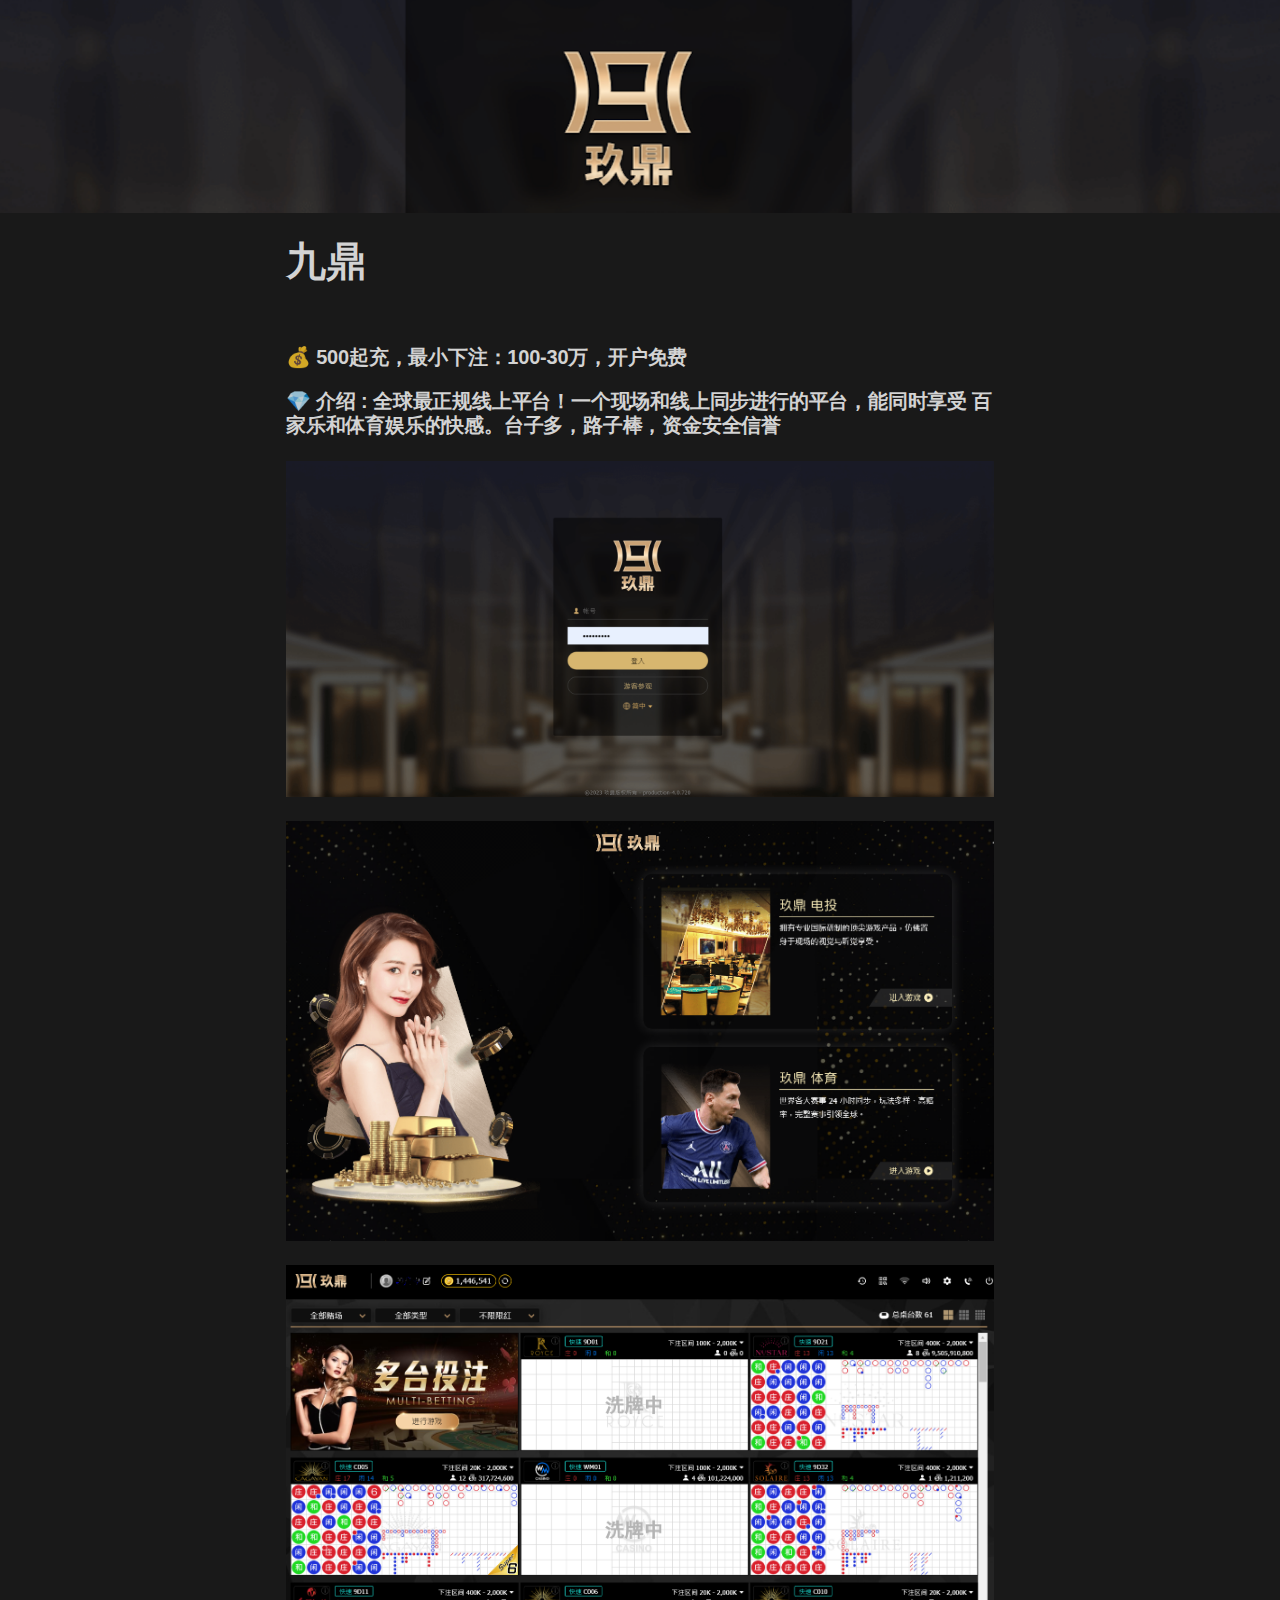
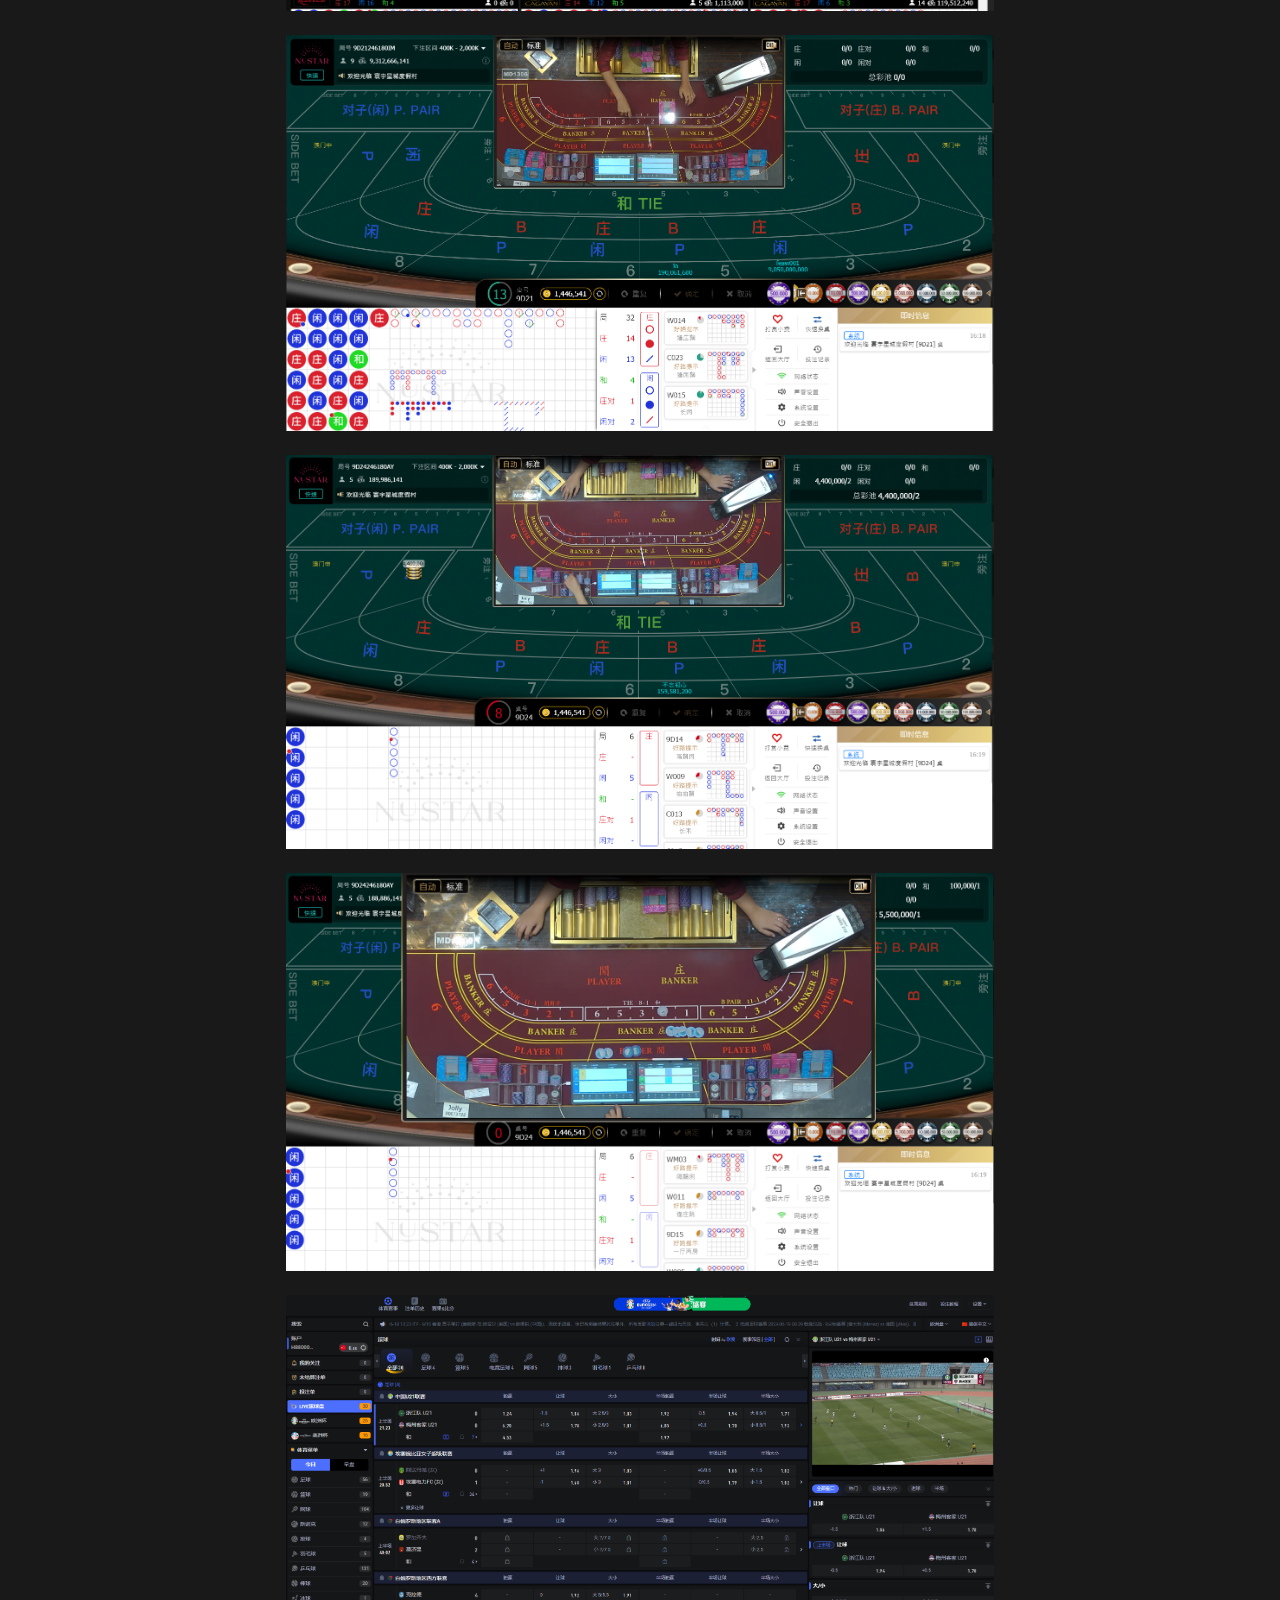
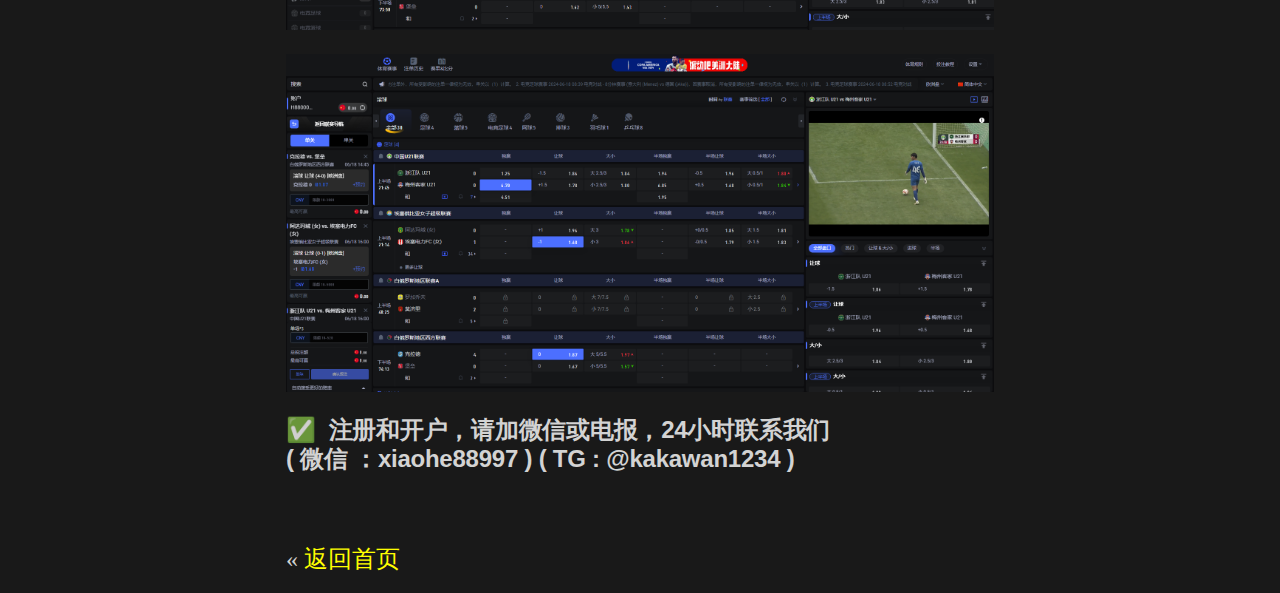
<file: partners/9d.html>
<html>
	<head>
		<meta http-equiv="Content-Type" content="text/html; charset=utf-8" />
		<title>九鼎</title>
		<link rel="stylesheet" href="styles/common.css" />
		<link rel="stylesheet" href="styles/override.css" />
	</head>
	<body>
		<article id="b15ff5bd-1824-442a-982d-735467358467" class="page sans">
			<header>
				<img
					class="page-cover-image"
					src="files/9d-00.png"
					style="object-position: center 50%"
				/>
				<h1 class="page-title">九鼎</h1>
				<p class="page-description"></p>
			</header>
			<div class="page-body">
				<p id="fb38a239-92ec-4c92-8250-a79cd70c2331" class=""></p>
				<h3 id="5126d196-e9b1-4538-ad57-627ec776ff69" class="">
					💰 500起充，最小下注：100-30万，开户免费
				</h3>
				<h3 id="17951e0f-6390-44ce-93e6-c802849756aa" class="">
					💎 介绍 : 全球最正规线上平台！一个现场和线上同步进行的平台，能同时享受
					百家乐和体育娱乐的快感。台子多，路子棒，资金安全信誉
				</h3>
				<p id="c37f1692-0b46-44fb-859d-4e4a35bb8b0f" class=""></p>
				<figure id="f5d86f79-e97f-40f3-b0f0-2fa2bd9f031c" class="image">
					<a href="files/9d-0.png"
						><img style="width: 1906px" src="files/9d-0.png"
					/></a>
				</figure>
				<p id="2a62ca37-71a2-46dd-abcc-1dadd287efe3" class=""></p>
				<figure id="281ff289-b39f-4674-b430-6e0ad613cf54" class="image">
					<a href="files/9d-1.png"
						><img style="width: 1515px" src="files/9d-1.png"
					/></a>
				</figure>
				<p class=""></p>
				<figure id="3b1a9353-f482-4593-b495-9719f807d0c6" class="image">
					<a href="files/9d-2.png"
						><img style="width: 1569px" src="files/9d-2.png"
					/></a>
				</figure>
				<p class=""></p>
				<figure id="2c79031c-731a-4729-b852-888bd9268b8f" class="image">
					<a href="files/9d-3.png"
						><img style="width: 1639px" src="files/9d-3.png"
					/></a>
				</figure>
				<p class=""></p>
				<figure id="26337272-0482-46c5-abe7-2c7a3a17852c" class="image">
					<a href="files/9d-4.png"
						><img style="width: 1637px" src="files/9d-4.png"
					/></a>
				</figure>
				<p class=""></p>
				<figure id="5651d20d-dccc-4ff4-934f-2de5edb14a30" class="image">
					<a href="files/9d-5.png"
						><img style="width: 1632px" src="files/9d-5.png"
					/></a>
				</figure>
				<p class=""></p>
				<figure id="dd0ec84b-3ab1-4117-b0f3-9dce76743ad8" class="image">
					<a href="files/9d-6.png"
						><img style="width: 1907px" src="files/9d-6.png"
					/></a>
				</figure>
				<p class=""></p>
				<figure id="2de81f0b-d90c-4377-baa7-422ef9bf96bb" class="image">
					<a href="files/9d-7.png"
						><img style="width: 1918px" src="files/9d-7.png"
					/></a>
				</figure>
				<p id="b5779b9c-67db-40ef-9ca5-49793262ce20" class=""></p>
				<h2 id="d42095e9-ecc8-4bfe-a4bf-8e2df7ea198c" class="">
					✅  注册和开户，请加微信或电报，24小时联系我们 <br />( 微信
					：xiaohe88997 ) ( TG : @kakawan1234 )
				</h2>
				<p id="61f4ac6f-e5e5-44c2-8513-7478ce233118" class=""></p>
			</div>
		</article>
		<span class="sans" style="font-size: 14px; padding-top: 2em"></span>
		<nav class="foot-nav">
			<a href="../ad.html">返回首页</a>
		</nav>
	</body>
</html>
</file>
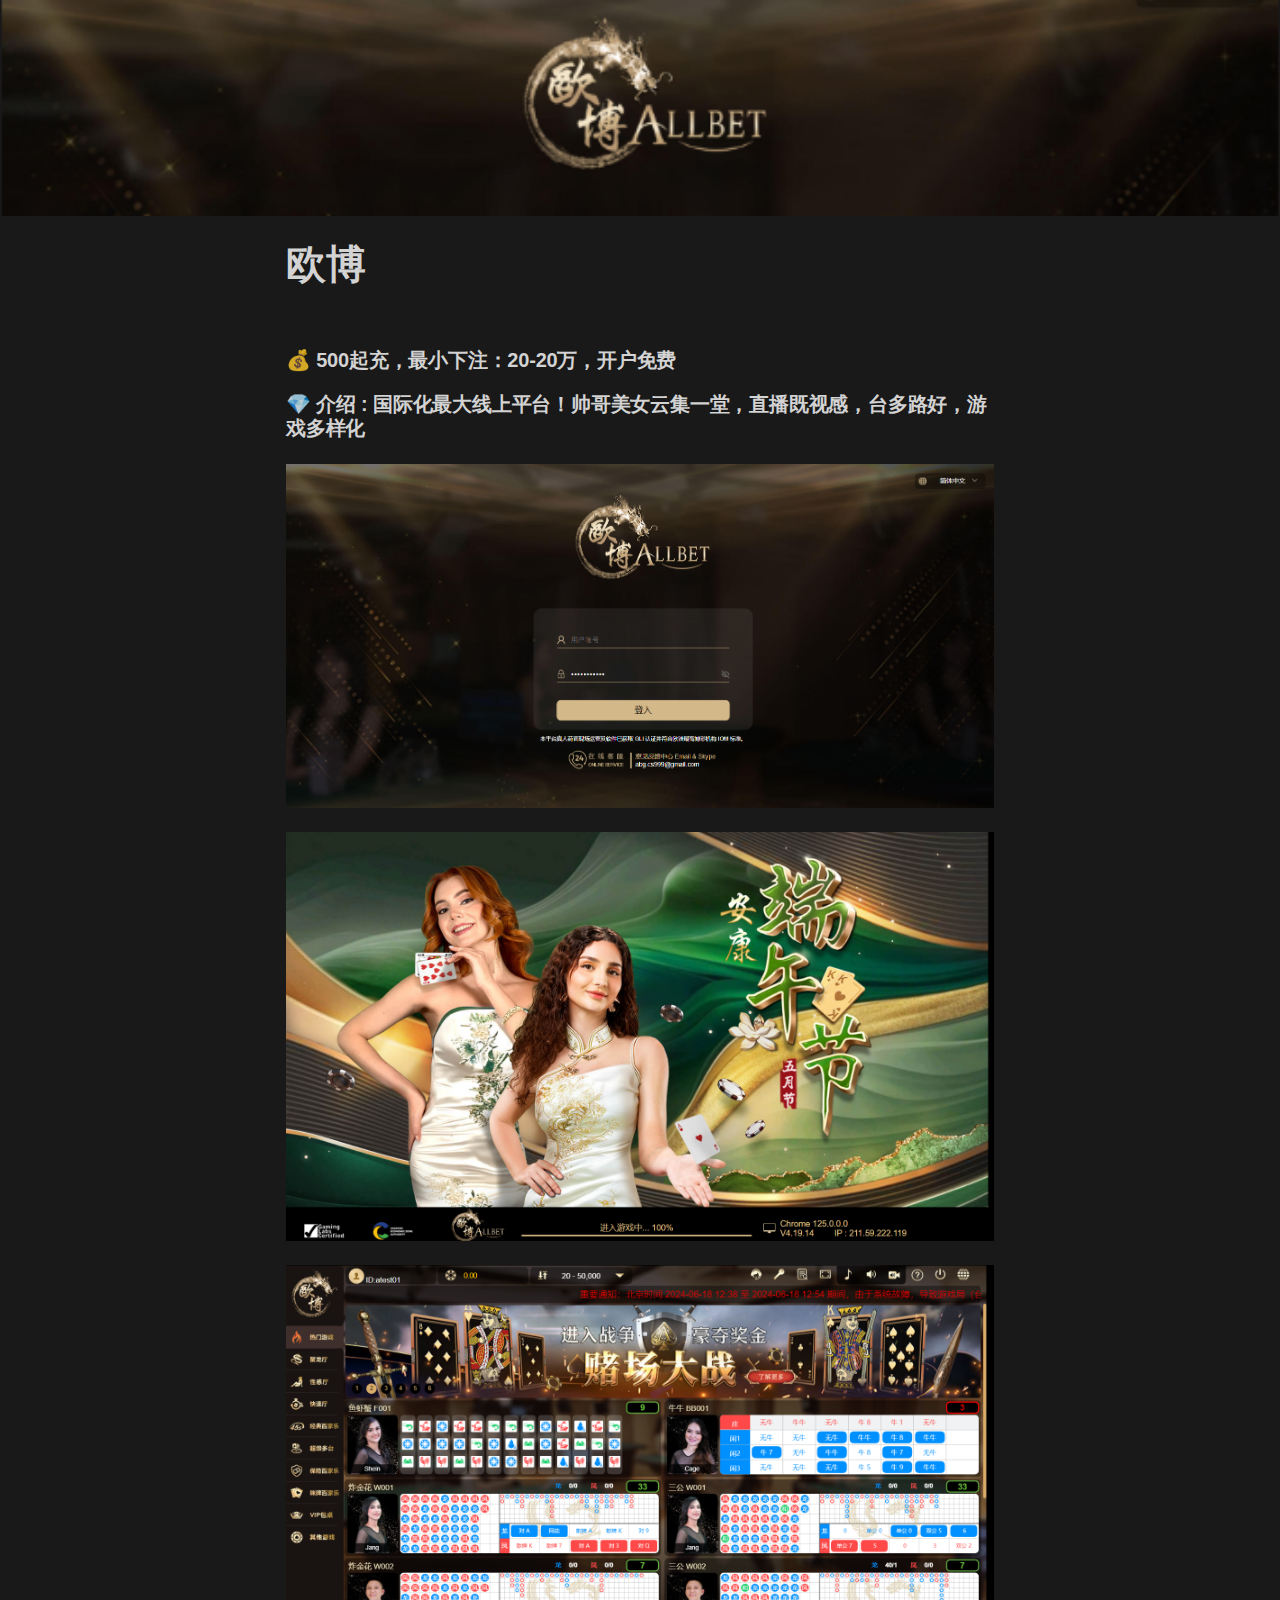
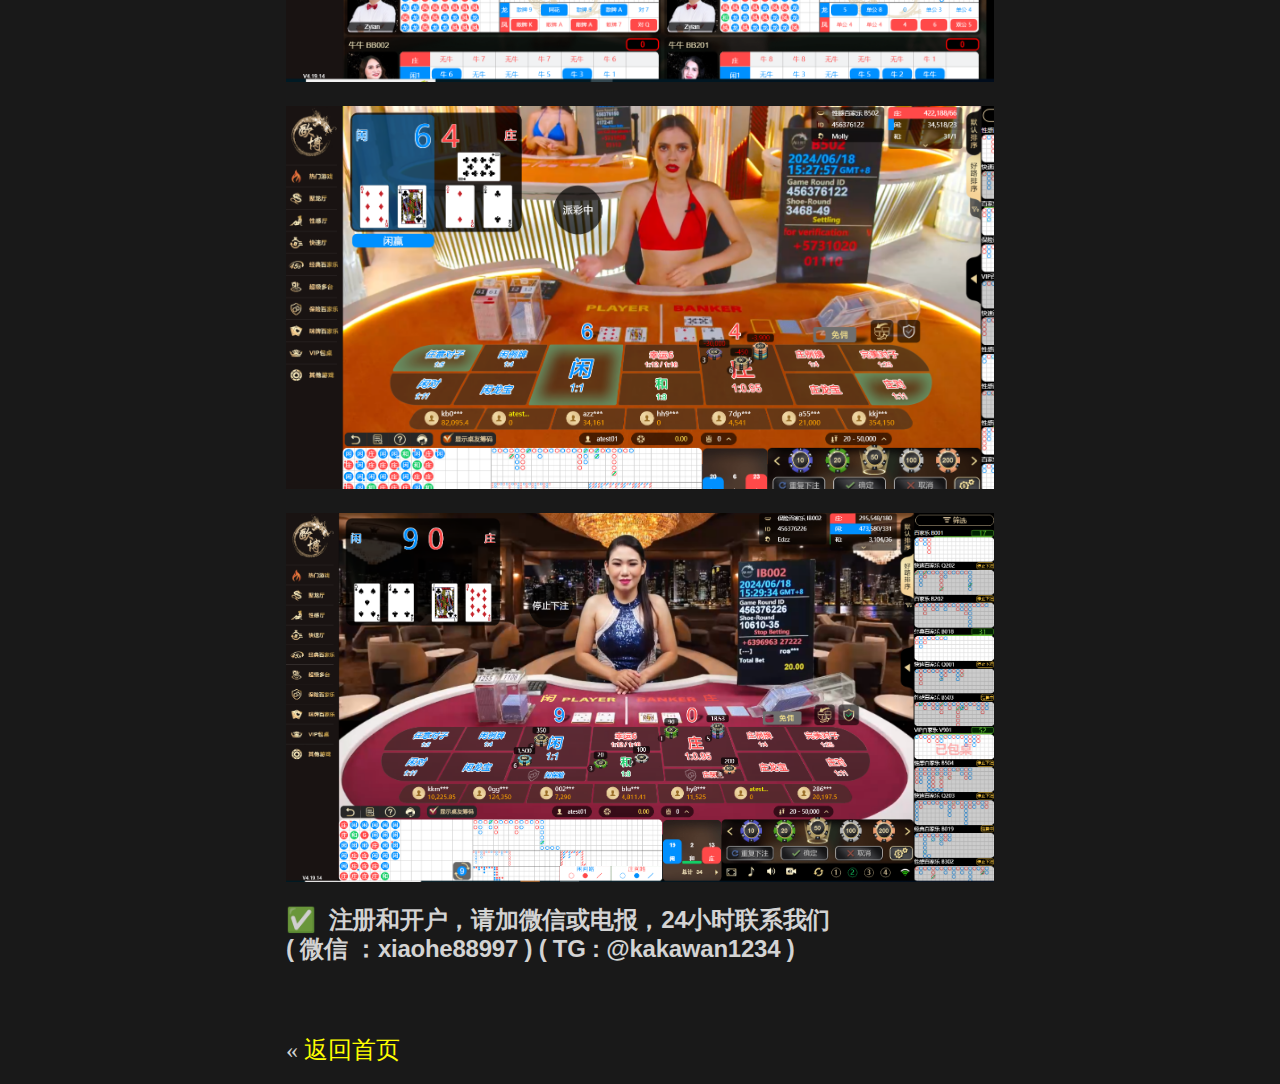
<file: partners/allbet.html>
<html>
	<head>
		<meta http-equiv="Content-Type" content="text/html; charset=utf-8" />
		<title>欧博</title>
		<link rel="stylesheet" href="styles/common.css" />
		<link rel="stylesheet" href="styles/override.css" />
	</head>
	<body>
		<article id="4b3a9bc1-e60d-4a67-b3b6-e69d623651d7" class="page sans">
			<header>
				<img
					class="page-cover-image"
					src="files/allbet00.png"
					style="object-position: center 50%"
				/>
				<h1 class="page-title">欧博</h1>
				<p class="page-description"></p>
			</header>
			<div class="page-body">
				<p id="86379d9e-5ae5-403a-a80e-6bbd33b0c479" class=""></p>
				<h3 id="0e650de9-3da6-412c-9530-68a131fd877c" class="">
					💰 500起充，最小下注：20-20万，开户免费
				</h3>
				<h3 id="1d10b6b7-9aeb-49d0-8f5b-350787cdf4cc" class="">
					💎 介绍 :
					国际化最大线上平台！帅哥美女云集一堂，直播既视感，台多路好，游戏多样化
				</h3>
				<p id="403697a9-4ad4-46e7-a7a4-a95812cc9130" class=""></p>
				<figure id="4dc1b424-e52e-4e2d-8c11-a50c5a4e2543" class="image">
					<a href="files/allbet0.png"
						><img style="width: 1539px" src="files/allbet0.png"
					/></a>
				</figure>
				<p id="4661b779-1f4a-4040-9bcf-0358a06056db" class=""></p>
				<figure id="bfb6c621-7623-4a2a-86c5-f3e14bf36f7a" class="image">
					<a href="files/allbet1.png"
						><img style="width: 708px" src="files/allbet1.png"
					/></a>
				</figure>
				<p id="0f5cfbb1-3286-4587-8c4b-bd7d4adf799f" class=""></p>
				<figure id="7b7e3c18-62c1-47cc-b693-3edceb40480b" class="image">
					<a href="files/allbet2.png"
						><img style="width: 1572px" src="files/allbet2.png"
					/></a>
				</figure>
				<p id="280807f7-7492-4513-b9e2-be86aeda1328" class=""></p>
				<figure id="63e47afe-ab65-4376-bcd2-d77594e8985c" class="image">
					<a href="files/allbet3.png"
						><img style="width: 708px" src="files/allbet3.png"
					/></a>
				</figure>
				<p id="330a976f-8dd9-44c7-97be-906c506ccc41" class=""></p>
				<figure id="dad6327b-7eaa-4645-8d15-58a44378f5e7" class="image">
					<a href="files/allbet4.png"
						><img style="width: 1757px" src="files/allbet4.png"
					/></a>
				</figure>
				<p id="c9e76a53-33f2-4ddf-b759-6788b73c92d0" class=""></p>
				<p id="acdbab61-8b30-4818-8593-f2ee89ad8df7" class=""></p>
				<h2 id="d42095e9-ecc8-4bfe-a4bf-8e2df7ea198c" class="">
					✅  注册和开户，请加微信或电报，24小时联系我们 <br />( 微信
					：xiaohe88997 ) ( TG : @kakawan1234 )
				</h2>
				<p id="e695ffcc-affa-4984-992f-75d4025304de" class=""></p>
			</div>
		</article>
		<span class="sans" style="font-size: 14px; padding-top: 2em"></span>
    <nav class="foot-nav">
      <a href="../ad.html">返回首页</a>
    </nav>
	</body>
</html>
</file>
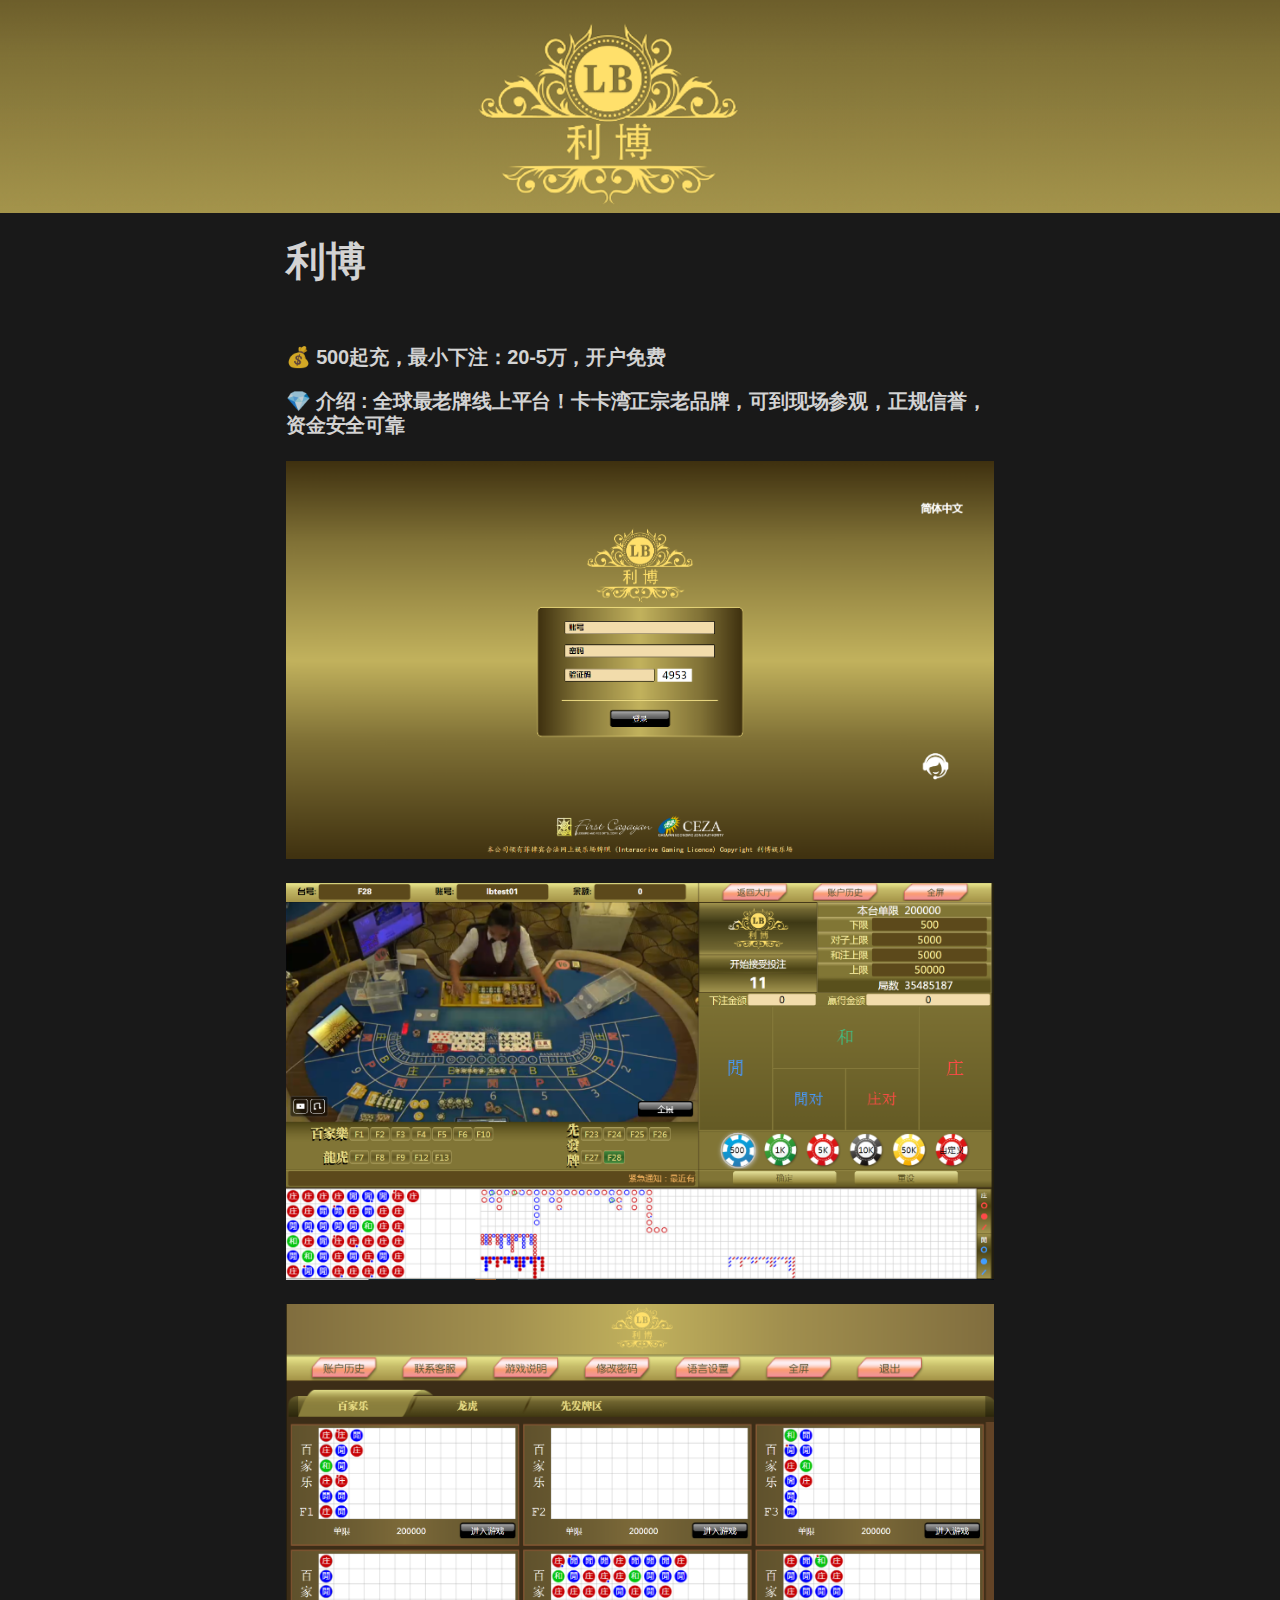
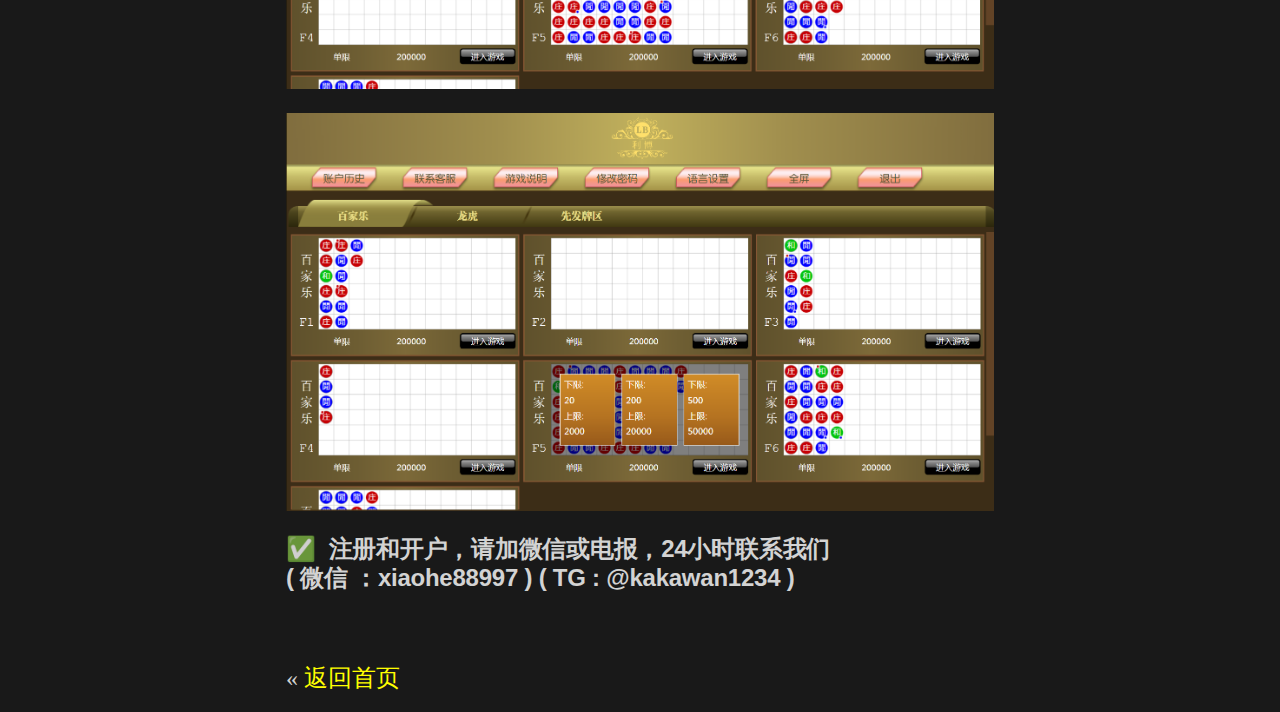
<file: partners/lb.html>
<html>
	<head>
		<meta http-equiv="Content-Type" content="text/html; charset=utf-8" />
		<title>利博</title>
    <link rel="stylesheet" href="styles/common.css" />
		<link rel="stylesheet" href="styles/override.css" />

	</head>
	<body>
		<article id="0258e79e-8b8c-4dbb-a6a3-80bf4939b9e8" class="page sans">
			<header>
				<img
					class="page-cover-image"
					src="files/lb-00.png"
					style="object-position: center 50%"
				/>
				<h1 class="page-title">利博</h1>
				<p class="page-description"></p>
			</header>
			<div class="page-body">
				<p id="e9453dc2-b64e-496f-8de5-b3927af57f00" class=""></p>
				<h3 id="44effa48-48e9-42a9-bc79-c6a8c23e2252" class="">
					💰 500起充，最小下注：20-5万，开户免费
				</h3>
				<h3 id="3273b38e-dc07-425e-8001-53a9cdae698a" class="">
					💎 介绍 :
					全球最老牌线上平台！卡卡湾正宗老品牌，可到现场参观，正规信誉，资金安全可靠
				</h3>
				<p id="7169dc1c-917f-47fc-9769-acef04811b6d" class=""></p>
				<figure id="8e1710ac-dc95-4315-a6b1-2338b521191a" class="image">
					<a
						href="files/lb-1.png"
						><img
							style="width: 1627px"
							src="files/lb-1.png"
					/></a>
				</figure>
				<p id="0128acc9-2003-4e64-b355-5f9ebb331f0b" class=""></p>
				<figure id="a70f74e7-2bbe-4a46-813d-cbb113af63fe" class="image">
					<a
						href="files/lb-4.png"
						><img
							style="width: 1638px"
							src="files/lb-4.png"
					/></a>
				</figure>
				<figure id="65dc6541-b532-4f4e-a2ff-0b6d07ce4b88" class="image">
					<a
						href="files/lb-2.png"
						><img
							style="width: 1630px"
							src="files/lb-2.png"
					/></a>
				</figure>
				<figure id="e0f3ad7a-6703-42f4-b5c2-c609a4f1f707" class="image">
					<a
						href="files/lb-3.png"
						><img
							style="width: 1629px"
							src="files/lb-3.png"
					/></a>
				</figure>
				<p id="b51625f4-44ba-41e0-a2f3-85918b058ff1" class=""></p>
				<p id="847a8a88-f11f-43d3-bfbd-67e7ebc2eef4" class=""></p>
				<h2 id="d42095e9-ecc8-4bfe-a4bf-8e2df7ea198c" class="">
					✅  注册和开户，请加微信或电报，24小时联系我们 <br />( 微信
					：xiaohe88997 ) ( TG : @kakawan1234 )
				</h2>
				<p id="2a7f26ac-d0f7-419b-a1df-bbd48f45c0d8" class=""></p>
			</div>
		</article>
		<span class="sans" style="font-size: 14px; padding-top: 2em"></span>
		<nav class="foot-nav">
			<a href="../ad.html">返回首页</a>
		</nav>
	</body>
</html>
</file>
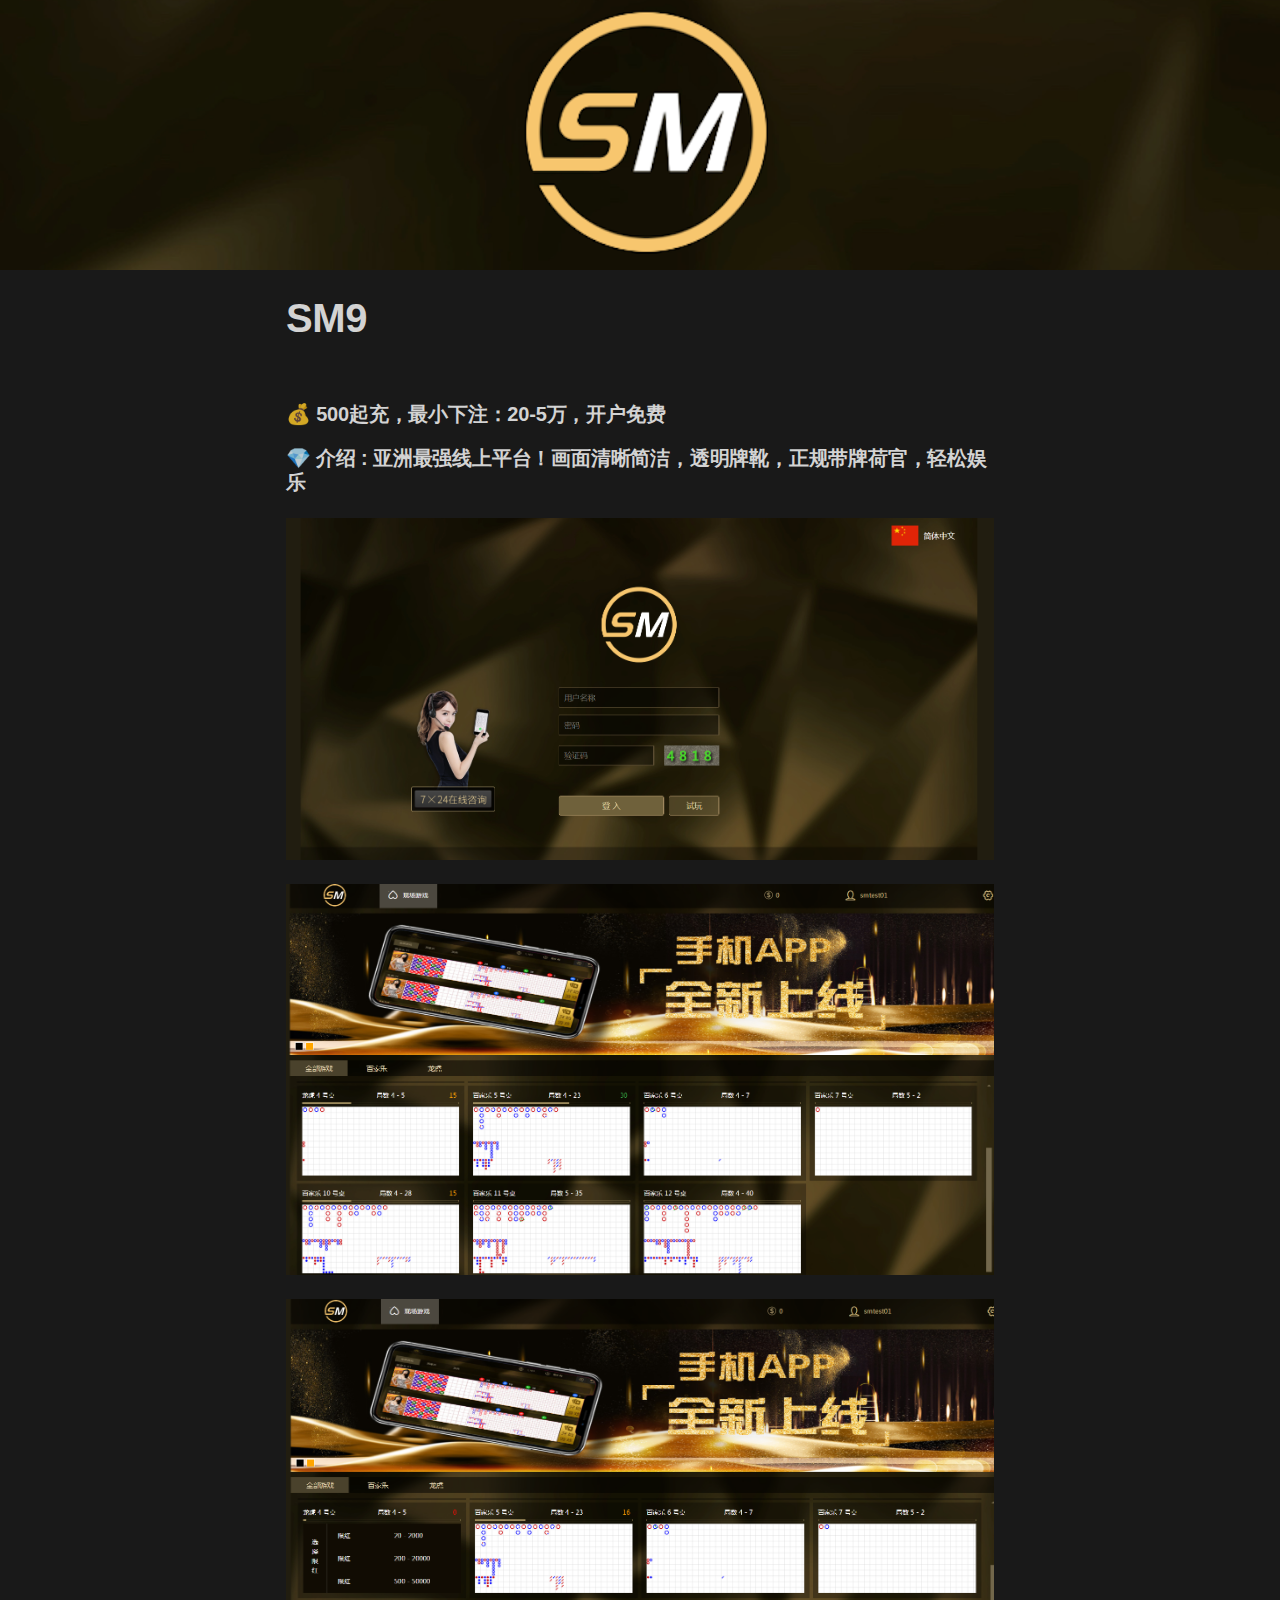
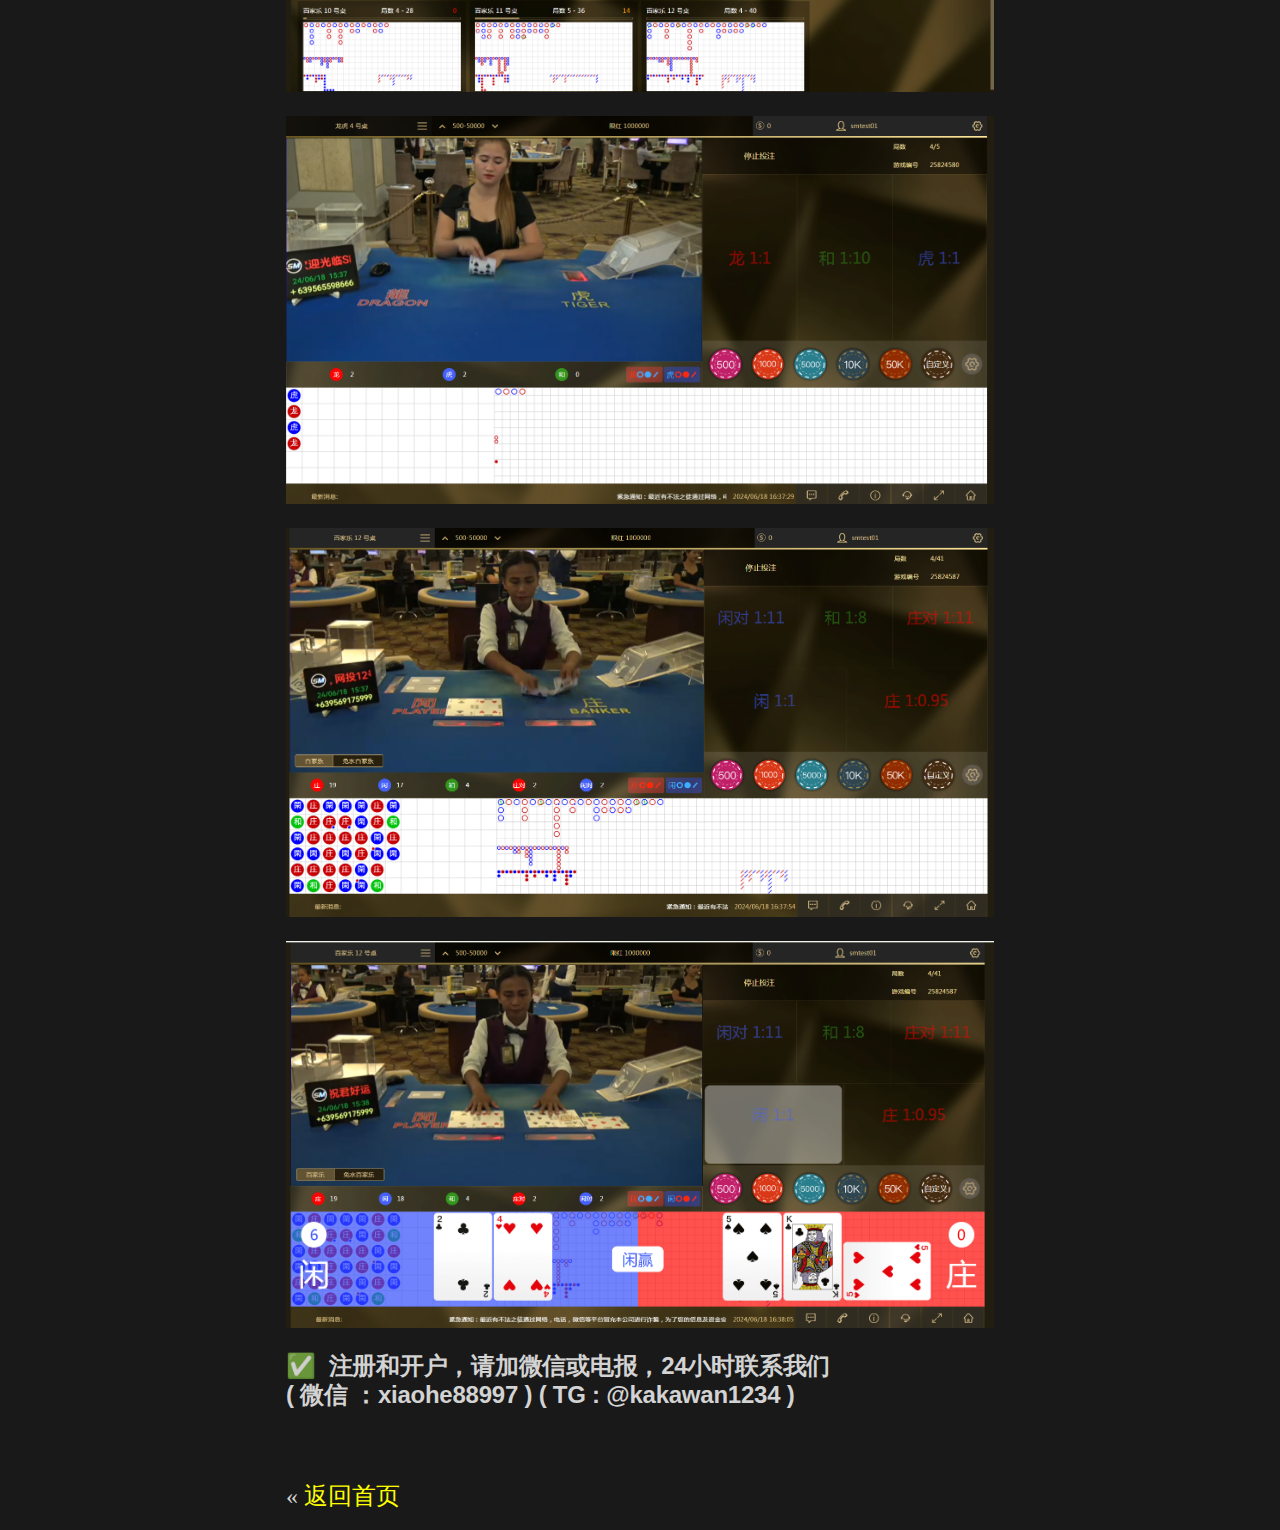
<file: partners/sm.html>
<html>
	<head>
		<meta http-equiv="Content-Type" content="text/html; charset=utf-8" />
		<title>SM9</title>
		<link rel="stylesheet" href="styles/common.css" />
		<link rel="stylesheet" href="styles/override.css" />
	</head>
	<body>
		<article id="d32536c6-afbd-403f-b230-0af1ed0c753d" class="page sans">
			<header>
				<img
					class="page-cover-image"
					src="files/sm00.png"
					style="object-position: center 50%"
				/>
				<h1 class="page-title">SM9</h1>
				<p class="page-description"></p>
			</header>
			<div class="page-body">
				<p id="6ac47a38-933f-4b1f-899f-b0f05dff0974" class=""></p>
				<h3 id="aa3eb0cd-8915-4c87-bcff-5e6b6a6dde51" class="">
					💰 500起充，最小下注：20-5万，开户免费
				</h3>
				<h3 id="2c083e55-c87a-4ee8-a2cc-b46db0b9e156" class="">
					💎 介绍 :
					亚洲最强线上平台！画面清晰简洁，透明牌靴，正规带牌荷官，轻松娱乐
				</h3>
				<p id="1e02999a-600a-4efd-912c-a3ece4075b53" class=""></p>
				<figure id="8fea3f31-84cb-414e-9683-c635f654e9bf" class="image">
					<a href="files/sm0.png"
						><img style="width: 1695px" src="files/sm0.png"
					/></a>
				</figure>
				<p id="d5e788f0-5198-41c2-8c50-78412fade947" class=""></p>
				<figure id="f8aa8f72-0f3b-43f0-a05b-dbab474e6ce9" class="image">
					<a href="files/sm1.png"
						><img style="width: 708px" src="files/sm1.png"
					/></a>
				</figure>
				<p id="00513631-fd18-44c9-8cdb-f7060027d17f" class=""></p>
				<figure id="deba39bc-91ca-4ec7-9504-e5c5ee419d39" class="image">
					<a href="files/sm2.png"
						><img style="width: 1612px" src="files/sm2.png"
					/></a>
				</figure>
				<figure id="fcf77628-ad15-45a6-9be0-cdb4eb30eba6" class="image">
					<a href="files/sm3.png"
						><img style="width: 1636px" src="files/sm3.png"
					/></a>
				</figure>
				<figure id="4afb2be0-3ebe-4664-8d5a-eb7687737052" class="image">
					<a href="files/sm4.png"
						><img style="width: 1643px" src="files/sm4.png"
					/></a>
				</figure>
				<figure id="91576a83-2204-416a-a698-5c3cfe17cc25" class="image">
					<a href="files/sm5.png"
						><img style="width: 1653px" src="files/sm5.png"
					/></a>
				</figure>
				<p id="b290657c-ee6c-480a-a4c7-f7cc5103201b" class=""></p>
				<h2 id="d42095e9-ecc8-4bfe-a4bf-8e2df7ea198c" class="">
					✅  注册和开户，请加微信或电报，24小时联系我们 <br />( 微信
					：xiaohe88997 ) ( TG : @kakawan1234 )
				</h2>
				<p id="26fecaf2-2800-4e0c-a15d-fc4a4891f400" class=""></p>
			</div>
		</article>
		<span class="sans" style="font-size: 14px; padding-top: 2em"></span>
		<nav class="foot-nav">
			<a href="../ad.html">返回首页</a>
		</nav>
	</body>
</html>
</file>
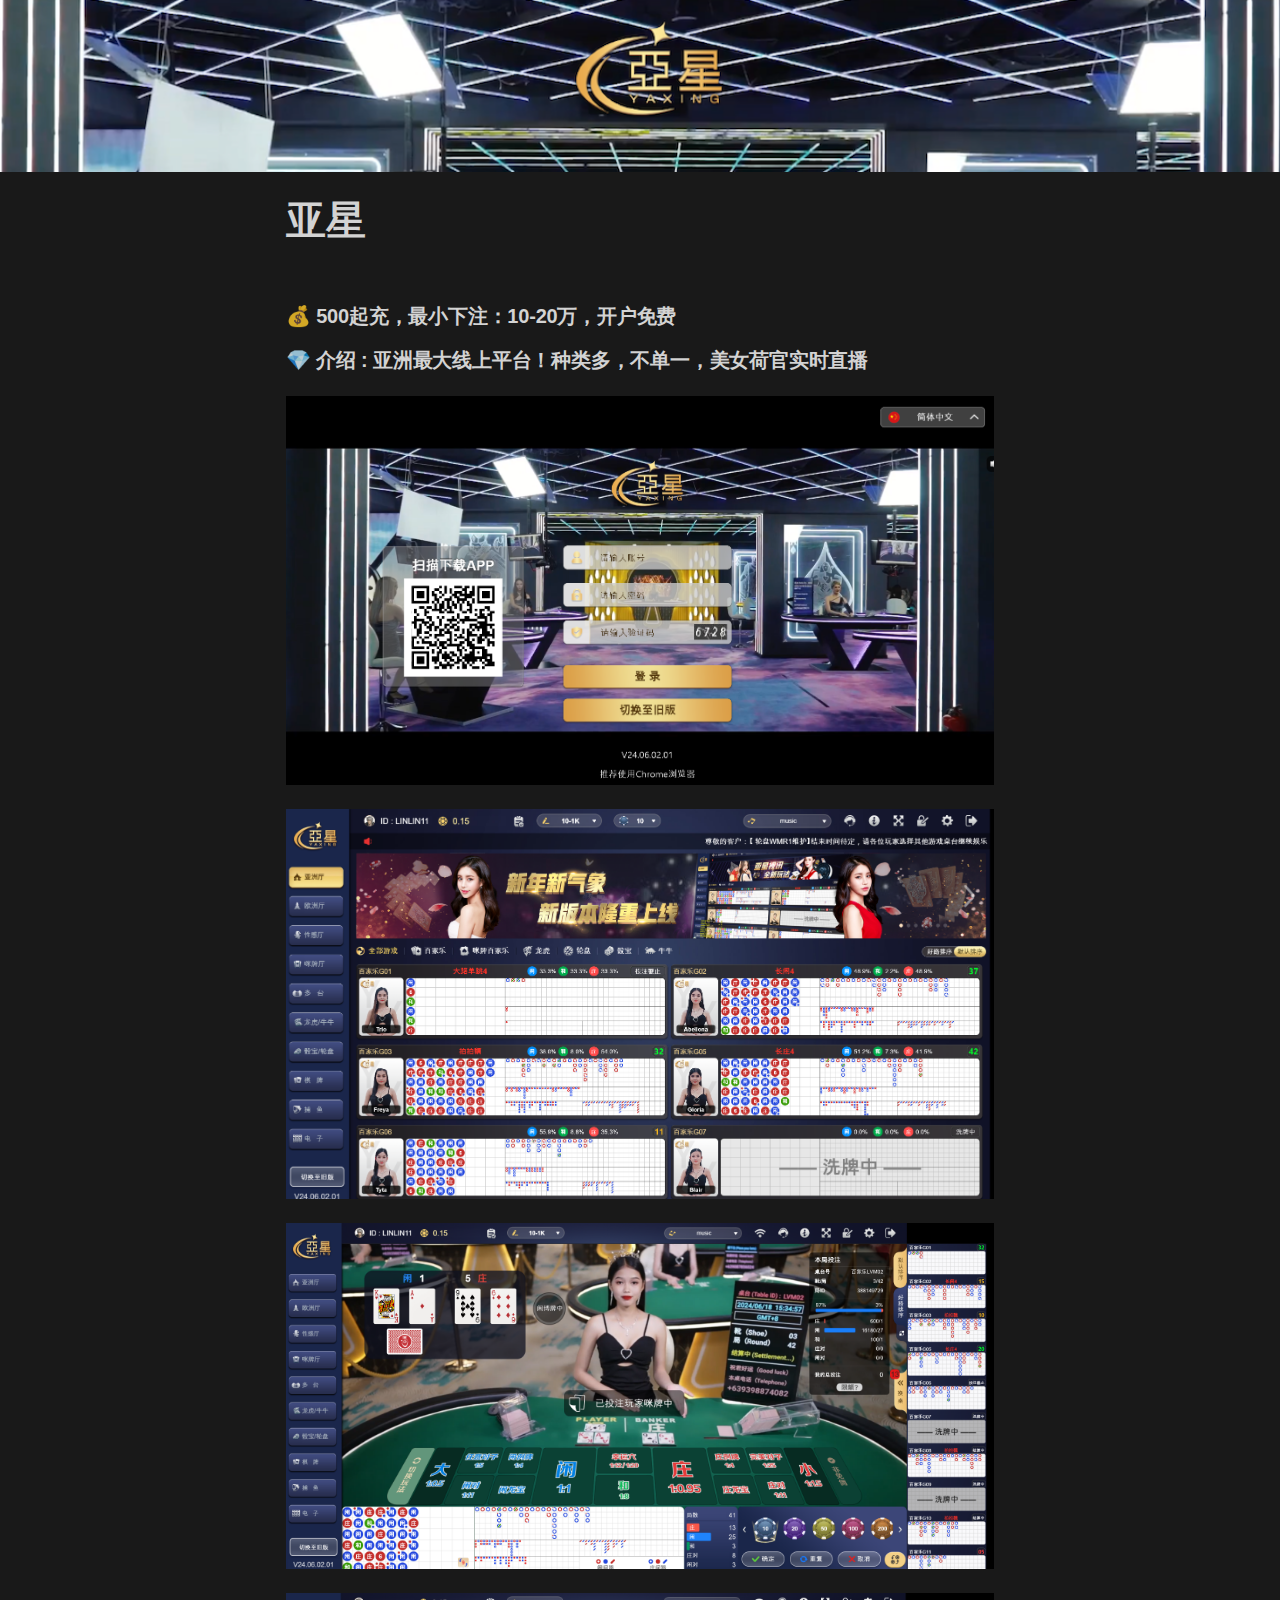
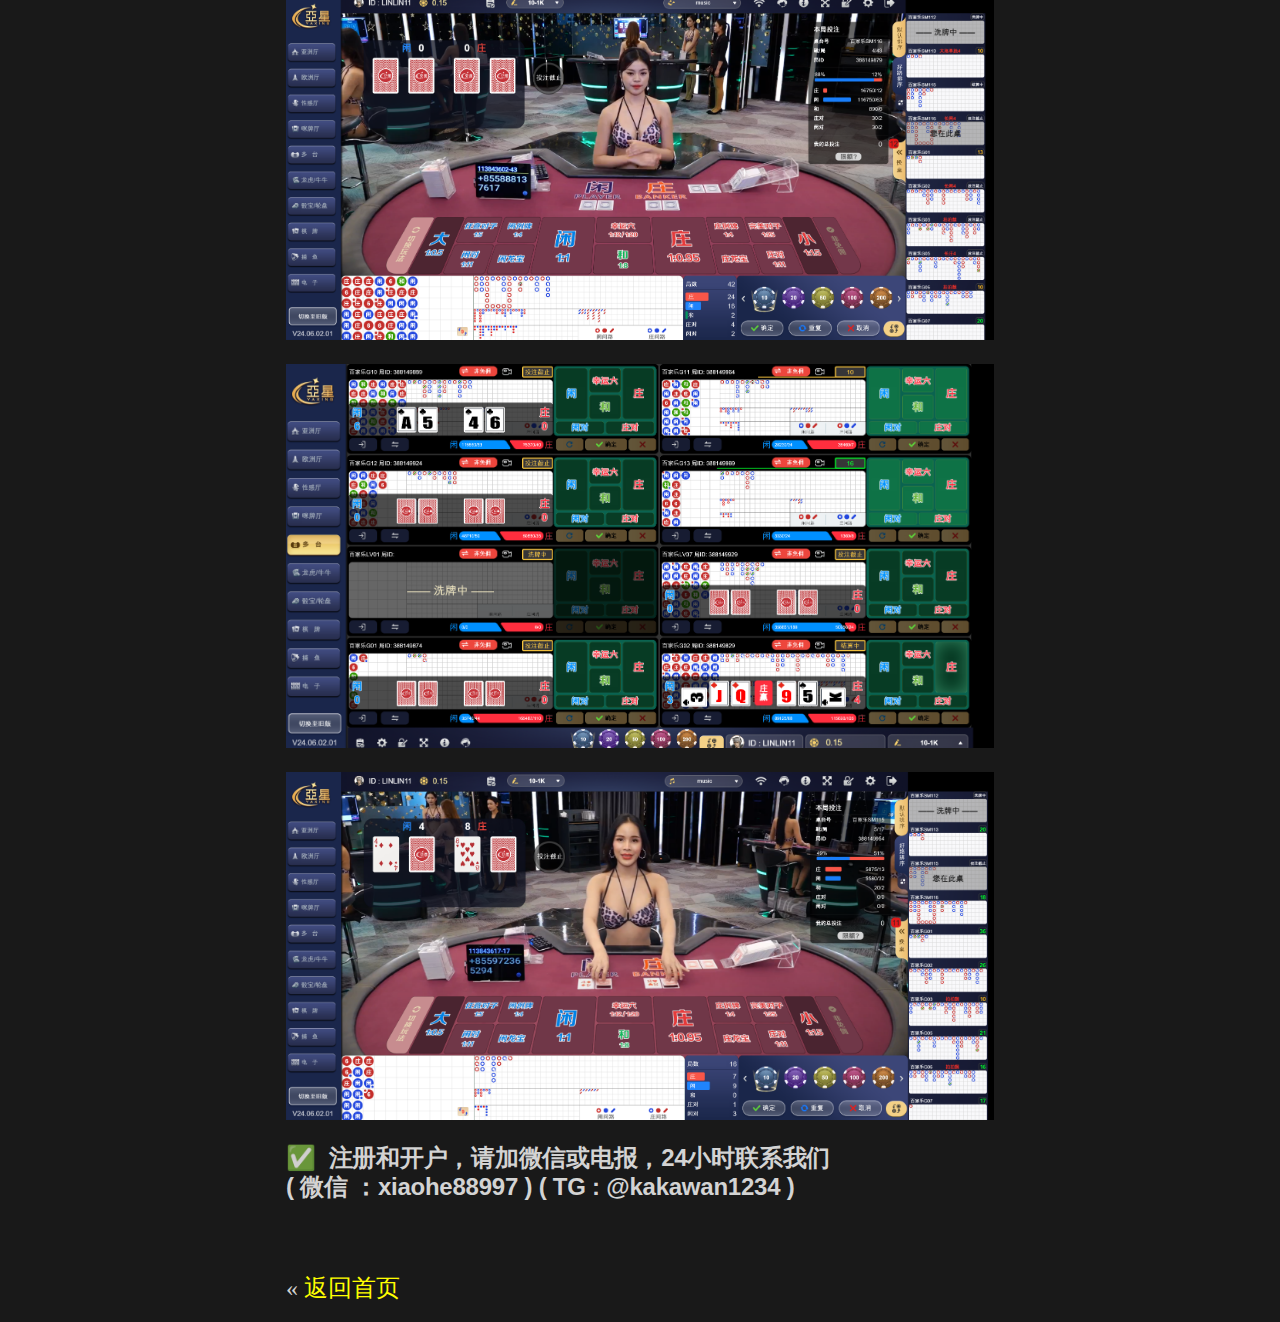
<file: partners/yx.html>
<html>
	<head>
		<meta http-equiv="Content-Type" content="text/html; charset=utf-8" />
		<title>亚星</title>
		<link rel="stylesheet" href="styles/common.css" />
		<link rel="stylesheet" href="styles/override.css" />
	</head>
	<body>
		<article id="6a1054d1-fc87-411c-a15f-381f3e46c8ae" class="page sans">
			<header>
				<img
					class="page-cover-image"
					src="files/yx00.png"
					style="object-position: center 50%"
				/>
				<h1 class="page-title">亚星</h1>
				<p class="page-description"></p>
			</header>
			<div class="page-body">
				<p id="d17b68b8-392b-4ea1-88b5-f2d286f1533e" class=""></p>
				<h3 id="c9055adc-ee15-4ae6-91b7-fa1082fa028b" class="">
					💰 500起充，最小下注：10-20万，开户免费
				</h3>
				<h3 id="d149fa84-350e-413e-b1b8-7dbd5b8fd4fa" class="">
					💎 介绍 : 亚洲最大线上平台！种类多，不单一，美女荷官实时直播
				</h3>
				<p id="5b7aa248-0111-4920-9a7b-b013166d84fa" class=""></p>
				<figure id="7e42641f-8765-464b-ba2b-48f83db83913" class="image">
					<a href="files/yx1.png"
						><img style="width: 1581px" src="files/yx1.png"
					/></a>
				</figure>
				<p id="c98f1b31-173d-44ee-997a-26058f4a8bcc" class=""></p>
				<figure id="0b98f8e9-6cda-4392-88f7-21b24fd4bc8e" class="image">
					<a href="files/yx2.png"
						><img style="width: 1621px" src="files/yx2.png"
					/></a>
				</figure>
				<p id="bab155b7-fadd-4099-9a8e-befaf12e9e9e" class=""></p>
				<figure id="45245324-81f7-4848-8eb1-3aca779ff45a" class="image">
					<a href="files/yx3.png"
						><img style="width: 1838px" src="files/yx3.png"
					/></a>
				</figure>
				<p id="acaf13ed-818e-4098-ab4b-28c02982ea0a" class=""></p>
				<figure id="092430fa-afa6-4b74-a1f3-f9a7104e9f5d" class="image">
					<a href="files/yx4.png"
						><img style="width: 1839px" src="files/yx4.png"
					/></a>
				</figure>
				<p id="c4f72031-551f-4224-b5c2-20b443576e29" class=""></p>
				<figure id="9aa2bd21-5180-442c-90cb-26174f51b587" class="image">
					<a href="files/yx5.png"
						><img style="width: 1661px" src="files/yx5.png"
					/></a>
				</figure>
				<p id="9a91e01b-eee7-4ca9-bd97-a081394f71d0" class=""></p>
				<figure id="d6acc3cf-40c4-43e9-920b-d92a2b224bd4" class="image">
					<a href="files/yx6.png"
						><img style="width: 1832px" src="files/yx6.png"
					/></a>
				</figure>
				<p id="47b0cc2a-b921-4922-8aed-b1bbdd57931a" class=""></p>
				<p id="9f6599ff-c3a3-4a81-a8ed-4f02f3fef0bf" class=""></p>
				<h2 id="d42095e9-ecc8-4bfe-a4bf-8e2df7ea198c" class="">
					✅  注册和开户，请加微信或电报，24小时联系我们 <br />( 微信
					：xiaohe88997 ) ( TG : @kakawan1234 )
				</h2>
				<p id="00eab529-746f-49d5-9b92-58c8336da36d" class=""></p>
			</div>
		</article>
		<span class="sans" style="font-size: 14px; padding-top: 2em"></span>
		<nav class="foot-nav">
			<a href="../ad.html">返回首页</a>
		</nav>
	</body>
</html>
</file>
<file: partners/styles/common.css>
html {
	-webkit-print-color-adjust: exact;
}
* {
	box-sizing: border-box;
	-webkit-print-color-adjust: exact;
}

html,
body {
	margin: 0;
	padding: 0;
}
@media only screen {
	body {
		margin: 2em auto;
		max-width: 900px;
		color: rgb(55, 53, 47);
	}
}

body {
	line-height: 1.5;
	white-space: pre-wrap;
}

a,
a.visited {
	color: inherit;
	text-decoration: underline;
}

.pdf-relative-link-path {
	font-size: 80%;
	color: #444;
}

h1,
h2,
h3 {
	letter-spacing: -0.01em;
	line-height: 1.2;
	font-weight: 600;
	margin-bottom: 0;
}

.page-title {
	font-size: 2.5rem;
	font-weight: 700;
	margin-top: 0;
	margin-bottom: 0.75em;
}

h1 {
	font-size: 1.875rem;
	margin-top: 1.875rem;
}

h2 {
	font-size: 1.5rem;
	margin-top: 1.5rem;
}

h3 {
	font-size: 1.25rem;
	margin-top: 1.25rem;
}

.source {
	border: 1px solid #ddd;
	border-radius: 3px;
	padding: 1.5em;
	word-break: break-all;
}

.callout {
	border-radius: 3px;
	padding: 1rem;
}

figure {
	margin: 1.25em 0;
	page-break-inside: avoid;
}

figcaption {
	opacity: 0.5;
	font-size: 85%;
	margin-top: 0.5em;
}

mark {
	background-color: transparent;
}

.indented {
	padding-left: 1.5em;
}

hr {
	background: transparent;
	display: block;
	width: 100%;
	height: 1px;
	visibility: visible;
	border: none;
	border-bottom: 1px solid rgba(55, 53, 47, 0.09);
}

img {
	max-width: 100%;
}

@media only print {
	img {
		max-height: 100vh;
		object-fit: contain;
	}
}

@page {
	margin: 1in;
}

.collection-content {
	font-size: 0.875rem;
}

.column-list {
	display: flex;
	justify-content: space-between;
}

.column {
	padding: 0 1em;
}

.column:first-child {
	padding-left: 0;
}

.column:last-child {
	padding-right: 0;
}

.table_of_contents-item {
	display: block;
	font-size: 0.875rem;
	line-height: 1.3;
	padding: 0.125rem;
}

.table_of_contents-indent-1 {
	margin-left: 1.5rem;
}

.table_of_contents-indent-2 {
	margin-left: 3rem;
}

.table_of_contents-indent-3 {
	margin-left: 4.5rem;
}

.table_of_contents-link {
	text-decoration: none;
	opacity: 0.7;
	border-bottom: 1px solid rgba(55, 53, 47, 0.18);
}

table,
th,
td {
	border: 1px solid rgba(55, 53, 47, 0.09);
	border-collapse: collapse;
}

table {
	border-left: none;
	border-right: none;
}

th,
td {
	font-weight: normal;
	padding: 0.25em 0.5em;
	line-height: 1.5;
	min-height: 1.5em;
	text-align: left;
}

th {
	color: rgba(55, 53, 47, 0.6);
}

ol,
ul {
	margin: 0;
	margin-block-start: 0.6em;
	margin-block-end: 0.6em;
}

li > ol:first-child,
li > ul:first-child {
	margin-block-start: 0.6em;
}

ul > li {
	list-style: disc;
}

ul.to-do-list {
	padding-inline-start: 0;
}

ul.to-do-list > li {
	list-style: none;
}

.to-do-children-checked {
	text-decoration: line-through;
	opacity: 0.375;
}

ul.toggle > li {
	list-style: none;
}

ul {
	padding-inline-start: 1.7em;
}

ul > li {
	padding-left: 0.1em;
}

ol {
	padding-inline-start: 1.6em;
}

ol > li {
	padding-left: 0.2em;
}

.mono ol {
	padding-inline-start: 2em;
}

.mono ol > li {
	text-indent: -0.4em;
}

.toggle {
	padding-inline-start: 0em;
	list-style-type: none;
}

/* Indent toggle children */
.toggle > li > details {
	padding-left: 1.7em;
}

.toggle > li > details > summary {
	margin-left: -1.1em;
}

.selected-value {
	display: inline-block;
	padding: 0 0.5em;
	background: rgba(206, 205, 202, 0.5);
	border-radius: 3px;
	margin-right: 0.5em;
	margin-top: 0.3em;
	margin-bottom: 0.3em;
	white-space: nowrap;
}

.collection-title {
	display: inline-block;
	margin-right: 1em;
}

.page-description {
    margin-bottom: 2em;
}

.simple-table {
	margin-top: 1em;
	font-size: 0.875rem;
	empty-cells: show;
}
.simple-table td {
	height: 29px;
	min-width: 120px;
}

.simple-table th {
	height: 29px;
	min-width: 120px;
}

.simple-table-header-color {
	background: rgb(247, 246, 243);
	color: black;
}
.simple-table-header {
	font-weight: 500;
}

time {
	opacity: 0.5;
}

.icon {
	display: inline-block;
	max-width: 1.2em;
	max-height: 1.2em;
	text-decoration: none;
	vertical-align: text-bottom;
	margin-right: 0.5em;
}

img.icon {
	border-radius: 3px;
}

.user-icon {
	width: 1.5em;
	height: 1.5em;
	border-radius: 100%;
	margin-right: 0.5rem;
}

.user-icon-inner {
	font-size: 0.8em;
}

.text-icon {
	border: 1px solid #000;
	text-align: center;
}

.page-cover-image {
	display: block;
	object-fit: cover;
	width: 100%;
	max-height: 30vh;
}

.page-header-icon {
	font-size: 3rem;
	margin-bottom: 1rem;
}

.page-header-icon-with-cover {
	margin-top: -0.72em;
	margin-left: 0.07em;
}

.page-header-icon img {
	border-radius: 3px;
}

.link-to-page {
	margin: 1em 0;
	padding: 0;
	border: none;
	font-weight: 500;
}

p > .user {
	opacity: 0.5;
}

td > .user,
td > time {
	white-space: nowrap;
}

input[type="checkbox"] {
	transform: scale(1.5);
	margin-right: 0.6em;
	vertical-align: middle;
}

p {
	margin-top: 0.5em;
	margin-bottom: 0.5em;
}

.image {
	border: none;
	margin: 1.5em 0;
	padding: 0;
	border-radius: 0;
	text-align: center;
}

.code,
code {
	background: rgba(135, 131, 120, 0.15);
	border-radius: 3px;
	padding: 0.2em 0.4em;
	border-radius: 3px;
	font-size: 85%;
	tab-size: 2;
}

code {
	color: #eb5757;
}

.code {
	padding: 1.5em 1em;
}

.code-wrap {
	white-space: pre-wrap;
	word-break: break-all;
}

.code > code {
	background: none;
	padding: 0;
	font-size: 100%;
	color: inherit;
}

blockquote {
	font-size: 1.25em;
	margin: 1em 0;
	padding-left: 1em;
	border-left: 3px solid rgb(55, 53, 47);
}

.bookmark {
	text-decoration: none;
	max-height: 8em;
	padding: 0;
	display: flex;
	width: 100%;
	align-items: stretch;
}

.bookmark-title {
	font-size: 0.85em;
	overflow: hidden;
	text-overflow: ellipsis;
	height: 1.75em;
	white-space: nowrap;
}

.bookmark-text {
	display: flex;
	flex-direction: column;
}

.bookmark-info {
	flex: 4 1 180px;
	padding: 12px 14px 14px;
	display: flex;
	flex-direction: column;
	justify-content: space-between;
}

.bookmark-image {
	width: 33%;
	flex: 1 1 180px;
	display: block;
	position: relative;
	object-fit: cover;
	border-radius: 1px;
}

.bookmark-description {
	color: rgba(55, 53, 47, 0.6);
	font-size: 0.75em;
	overflow: hidden;
	max-height: 4.5em;
	word-break: break-word;
}

.bookmark-href {
	font-size: 0.75em;
	margin-top: 0.25em;
}

.sans { font-family: ui-sans-serif, -apple-system, BlinkMacSystemFont, "Segoe UI Variable Display", "Segoe UI", Helvetica, "Apple Color Emoji", Arial, sans-serif, "Segoe UI Emoji", "Segoe UI Symbol"; }
.code { font-family: "SFMono-Regular", Menlo, Consolas, "PT Mono", "Liberation Mono", Courier, monospace; }
.serif { font-family: Lyon-Text, Georgia, ui-serif, serif; }
.mono { font-family: iawriter-mono, Nitti, Menlo, Courier, monospace; }
.pdf .sans { font-family: Inter, ui-sans-serif, -apple-system, BlinkMacSystemFont, "Segoe UI Variable Display", "Segoe UI", Helvetica, "Apple Color Emoji", Arial, sans-serif, "Segoe UI Emoji", "Segoe UI Symbol", 'Twemoji', 'Noto Color Emoji', 'Noto Sans CJK JP'; }
.pdf:lang(zh-CN) .sans { font-family: Inter, ui-sans-serif, -apple-system, BlinkMacSystemFont, "Segoe UI Variable Display", "Segoe UI", Helvetica, "Apple Color Emoji", Arial, sans-serif, "Segoe UI Emoji", "Segoe UI Symbol", 'Twemoji', 'Noto Color Emoji', 'Noto Sans CJK SC'; }
.pdf:lang(zh-TW) .sans { font-family: Inter, ui-sans-serif, -apple-system, BlinkMacSystemFont, "Segoe UI Variable Display", "Segoe UI", Helvetica, "Apple Color Emoji", Arial, sans-serif, "Segoe UI Emoji", "Segoe UI Symbol", 'Twemoji', 'Noto Color Emoji', 'Noto Sans CJK TC'; }
.pdf:lang(ko-KR) .sans { font-family: Inter, ui-sans-serif, -apple-system, BlinkMacSystemFont, "Segoe UI Variable Display", "Segoe UI", Helvetica, "Apple Color Emoji", Arial, sans-serif, "Segoe UI Emoji", "Segoe UI Symbol", 'Twemoji', 'Noto Color Emoji', 'Noto Sans CJK KR'; }
.pdf .code { font-family: Source Code Pro, "SFMono-Regular", Menlo, Consolas, "PT Mono", "Liberation Mono", Courier, monospace, 'Twemoji', 'Noto Color Emoji', 'Noto Sans Mono CJK JP'; }
.pdf:lang(zh-CN) .code { font-family: Source Code Pro, "SFMono-Regular", Menlo, Consolas, "PT Mono", "Liberation Mono", Courier, monospace, 'Twemoji', 'Noto Color Emoji', 'Noto Sans Mono CJK SC'; }
.pdf:lang(zh-TW) .code { font-family: Source Code Pro, "SFMono-Regular", Menlo, Consolas, "PT Mono", "Liberation Mono", Courier, monospace, 'Twemoji', 'Noto Color Emoji', 'Noto Sans Mono CJK TC'; }
.pdf:lang(ko-KR) .code { font-family: Source Code Pro, "SFMono-Regular", Menlo, Consolas, "PT Mono", "Liberation Mono", Courier, monospace, 'Twemoji', 'Noto Color Emoji', 'Noto Sans Mono CJK KR'; }
.pdf .serif { font-family: PT Serif, Lyon-Text, Georgia, ui-serif, serif, 'Twemoji', 'Noto Color Emoji', 'Noto Serif CJK JP'; }
.pdf:lang(zh-CN) .serif { font-family: PT Serif, Lyon-Text, Georgia, ui-serif, serif, 'Twemoji', 'Noto Color Emoji', 'Noto Serif CJK SC'; }
.pdf:lang(zh-TW) .serif { font-family: PT Serif, Lyon-Text, Georgia, ui-serif, serif, 'Twemoji', 'Noto Color Emoji', 'Noto Serif CJK TC'; }
.pdf:lang(ko-KR) .serif { font-family: PT Serif, Lyon-Text, Georgia, ui-serif, serif, 'Twemoji', 'Noto Color Emoji', 'Noto Serif CJK KR'; }
.pdf .mono { font-family: PT Mono, iawriter-mono, Nitti, Menlo, Courier, monospace, 'Twemoji', 'Noto Color Emoji', 'Noto Sans Mono CJK JP'; }
.pdf:lang(zh-CN) .mono { font-family: PT Mono, iawriter-mono, Nitti, Menlo, Courier, monospace, 'Twemoji', 'Noto Color Emoji', 'Noto Sans Mono CJK SC'; }
.pdf:lang(zh-TW) .mono { font-family: PT Mono, iawriter-mono, Nitti, Menlo, Courier, monospace, 'Twemoji', 'Noto Color Emoji', 'Noto Sans Mono CJK TC'; }
.pdf:lang(ko-KR) .mono { font-family: PT Mono, iawriter-mono, Nitti, Menlo, Courier, monospace, 'Twemoji', 'Noto Color Emoji', 'Noto Sans Mono CJK KR'; }
.highlight-default {
	color: rgba(55, 53, 47, 1);
}
.highlight-gray {
	color: rgba(120, 119, 116, 1);
	fill: rgba(120, 119, 116, 1);
}
.highlight-brown {
	color: rgba(159, 107, 83, 1);
	fill: rgba(159, 107, 83, 1);
}
.highlight-orange {
	color: rgba(217, 115, 13, 1);
	fill: rgba(217, 115, 13, 1);
}
.highlight-yellow {
	color: rgba(203, 145, 47, 1);
	fill: rgba(203, 145, 47, 1);
}
.highlight-teal {
	color: rgba(68, 131, 97, 1);
	fill: rgba(68, 131, 97, 1);
}
.highlight-blue {
	color: rgba(51, 126, 169, 1);
	fill: rgba(51, 126, 169, 1);
}
.highlight-purple {
	color: rgba(144, 101, 176, 1);
	fill: rgba(144, 101, 176, 1);
}
.highlight-pink {
	color: rgba(193, 76, 138, 1);
	fill: rgba(193, 76, 138, 1);
}
.highlight-red {
	color: rgba(212, 76, 71, 1);
	fill: rgba(212, 76, 71, 1);
}
.highlight-gray_background {
	background: rgba(241, 241, 239, 1);
}
.highlight-brown_background {
	background: rgba(244, 238, 238, 1);
}
.highlight-orange_background {
	background: rgba(251, 236, 221, 1);
}
.highlight-yellow_background {
	background: rgba(251, 243, 219, 1);
}
.highlight-teal_background {
	background: rgba(237, 243, 236, 1);
}
.highlight-blue_background {
	background: rgba(231, 243, 248, 1);
}
.highlight-purple_background {
	background: rgba(244, 240, 247, 0.8);
}
.highlight-pink_background {
	background: rgba(249, 238, 243, 0.8);
}
.highlight-red_background {
	background: rgba(253, 235, 236, 1);
}
.block-color-default {
	color: inherit;
	fill: inherit;
}
.block-color-gray {
	color: rgba(120, 119, 116, 1);
	fill: rgba(120, 119, 116, 1);
}
.block-color-brown {
	color: rgba(159, 107, 83, 1);
	fill: rgba(159, 107, 83, 1);
}
.block-color-orange {
	color: rgba(217, 115, 13, 1);
	fill: rgba(217, 115, 13, 1);
}
.block-color-yellow {
	color: rgba(203, 145, 47, 1);
	fill: rgba(203, 145, 47, 1);
}
.block-color-teal {
	color: rgba(68, 131, 97, 1);
	fill: rgba(68, 131, 97, 1);
}
.block-color-blue {
	color: rgba(51, 126, 169, 1);
	fill: rgba(51, 126, 169, 1);
}
.block-color-purple {
	color: rgba(144, 101, 176, 1);
	fill: rgba(144, 101, 176, 1);
}
.block-color-pink {
	color: rgba(193, 76, 138, 1);
	fill: rgba(193, 76, 138, 1);
}
.block-color-red {
	color: rgba(212, 76, 71, 1);
	fill: rgba(212, 76, 71, 1);
}
.block-color-gray_background {
	background: rgba(241, 241, 239, 1);
}
.block-color-brown_background {
	background: rgba(244, 238, 238, 1);
}
.block-color-orange_background {
	background: rgba(251, 236, 221, 1);
}
.block-color-yellow_background {
	background: rgba(251, 243, 219, 1);
}
.block-color-teal_background {
	background: rgba(237, 243, 236, 1);
}
.block-color-blue_background {
	background: rgba(231, 243, 248, 1);
}
.block-color-purple_background {
	background: rgba(244, 240, 247, 0.8);
}
.block-color-pink_background {
	background: rgba(249, 238, 243, 0.8);
}
.block-color-red_background {
	background: rgba(253, 235, 236, 1);
}
.select-value-color-uiBlue { background-color: rgba(35, 131, 226, .07); }
.select-value-color-pink { background-color: rgba(245, 224, 233, 1); }
.select-value-color-purple { background-color: rgba(232, 222, 238, 1); }
.select-value-color-green { background-color: rgba(219, 237, 219, 1); }
.select-value-color-gray { background-color: rgba(227, 226, 224, 1); }
.select-value-color-transparentGray { background-color: rgba(227, 226, 224, 0); }
.select-value-color-translucentGray { background-color: rgba(255, 255, 255, 0.0375); }
.select-value-color-orange { background-color: rgba(250, 222, 201, 1); }
.select-value-color-brown { background-color: rgba(238, 224, 218, 1); }
.select-value-color-red { background-color: rgba(255, 226, 221, 1); }
.select-value-color-yellow { background-color: rgba(253, 236, 200, 1); }
.select-value-color-blue { background-color: rgba(211, 229, 239, 1); }
.select-value-color-pageGlass { background-color: undefined; }
.select-value-color-washGlass { background-color: undefined; }

.checkbox {
	display: inline-flex;
	vertical-align: text-bottom;
	width: 16;
	height: 16;
	background-size: 16px;
	margin-left: 2px;
	margin-right: 5px;
}

.checkbox-on {
	background-image: url("data:image/svg+xml;charset=UTF-8,%3Csvg%20width%3D%2216%22%20height%3D%2216%22%20viewBox%3D%220%200%2016%2016%22%20fill%3D%22none%22%20xmlns%3D%22http%3A%2F%2Fwww.w3.org%2F2000%2Fsvg%22%3E%0A%3Crect%20width%3D%2216%22%20height%3D%2216%22%20fill%3D%22%2358A9D7%22%2F%3E%0A%3Cpath%20d%3D%22M6.71429%2012.2852L14%204.9995L12.7143%203.71436L6.71429%209.71378L3.28571%206.2831L2%207.57092L6.71429%2012.2852Z%22%20fill%3D%22white%22%2F%3E%0A%3C%2Fsvg%3E");
}

.checkbox-off {
	background-image: url("data:image/svg+xml;charset=UTF-8,%3Csvg%20width%3D%2216%22%20height%3D%2216%22%20viewBox%3D%220%200%2016%2016%22%20fill%3D%22none%22%20xmlns%3D%22http%3A%2F%2Fwww.w3.org%2F2000%2Fsvg%22%3E%0A%3Crect%20x%3D%220.75%22%20y%3D%220.75%22%20width%3D%2214.5%22%20height%3D%2214.5%22%20fill%3D%22white%22%20stroke%3D%22%2336352F%22%20stroke-width%3D%221.5%22%2F%3E%0A%3C%2Fsvg%3E");
}
</file>
<file: partners/styles/override.css>
:root {
  --margin-width: minmax(96px, 1fr);
  --content-width: 708px;
  --cover-image-fit: cover;
  --cover-image-height: 30vh;
  --font-size: 16px;
}

@media only screen {
  body {
    margin: 0;
    max-width: 100%;
  }
}

body {
  white-space: initial;
  background-color: rgb(25, 25, 25);
  color: rgba(255, 255, 255, 0.81);
  font-size: var(--font-size);
  display: flex;
  flex-direction: column;
  align-items: center;
}

article a {
  pointer-events: none;
  cursor: inherit;
}


header {
  width: 100%;
  display: flex;
  flex-direction: column;
  align-items: center;
}

header>.page-title {
  display: block;
  width: var(--content-width);
  min-width: var(--content-width);
  margin: 0;
  margin-top: 1.5rem;
}

.page-cover-image {
  object-fit: var(--cover-image-fit);
  min-width: 100%;
  max-height: var(--cover-image-height);
  min-height: 120px;
}

.page {
  width: 100%;
  display: flex;
  flex-direction: column;
  align-items: center;
}

.page-body {
  width: var(--content-width);
}

.foot-nav {
  margin: 1rem;
  margin-top: 2rem;
  font-size: 1.5rem;
  width: var(--content-width);
}

.foot-nav::before {
  content: '«';
}

.foot-nav a {
  text-decoration: none;
  color: yellow;
}

@media (max-width: 600px) {
  :root {
    --content-width: calc(100vw - 1rem);
    --font-size: 12px;
    /* --cover-image-height: 50vh; */
    /* --cover-image-fit: contain; */
  }

  .page-title {
    font-size: 2rem;
  }

  h3 {
    font-size: 0.9rem;
  }

}
</file>
